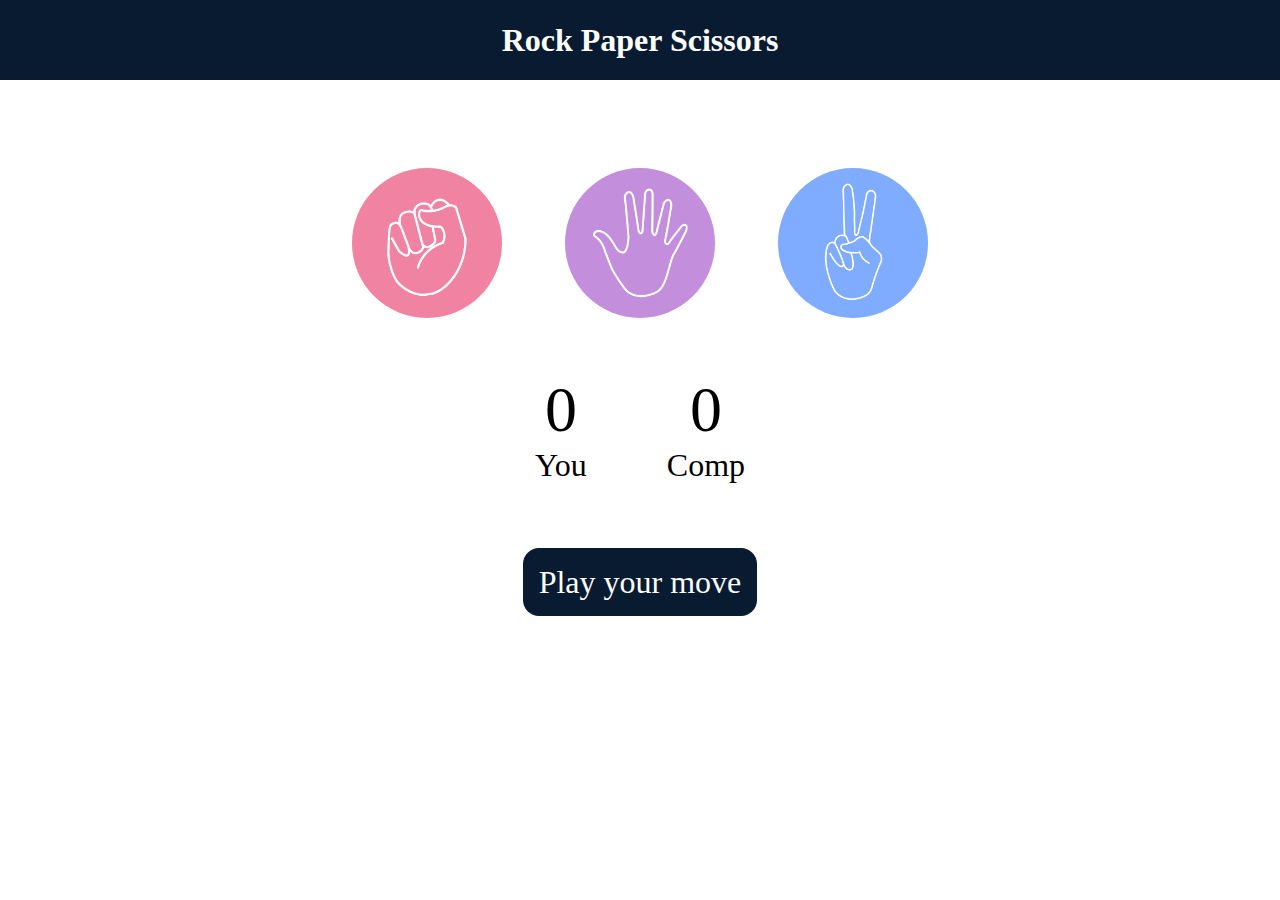
<file: RockPaperScissors/index.html>
<!DOCTYPE html>
<html lang="en">
<head>
    <meta charset="UTF-8">
    <meta name="viewport" content="width=device-width, initial-scale=1.0">
    <title>Rock-Paper-Scissors</title>
    <link rel="stylesheet" href="style.css">
</head>
<body>
    <h1>Rock Paper Scissors</h1>
    <div class="choices">
      <div class="choice" id="rock">
        <img src="rock.png" />
      </div>
      <div class="choice" id="paper">
        <img src="paper.png" />
      </div>
      <div class="choice" id="scissors">
        <img src="scissors.png" />
      </div>
    </div>

    <div class="score-board">
      <div class="score">
        <p id="user-score">0</p>
        <p>You</p>
      </div>
      <div class="score">
        <p id="comp-score">0</p>
        <p>Comp</p>
      </div>
    </div>

    <div class="msg-container">
      <p id="msg">Play your move</p>
    </div>
    <script src="script.js"></script>
  </body>
</html>
</file>
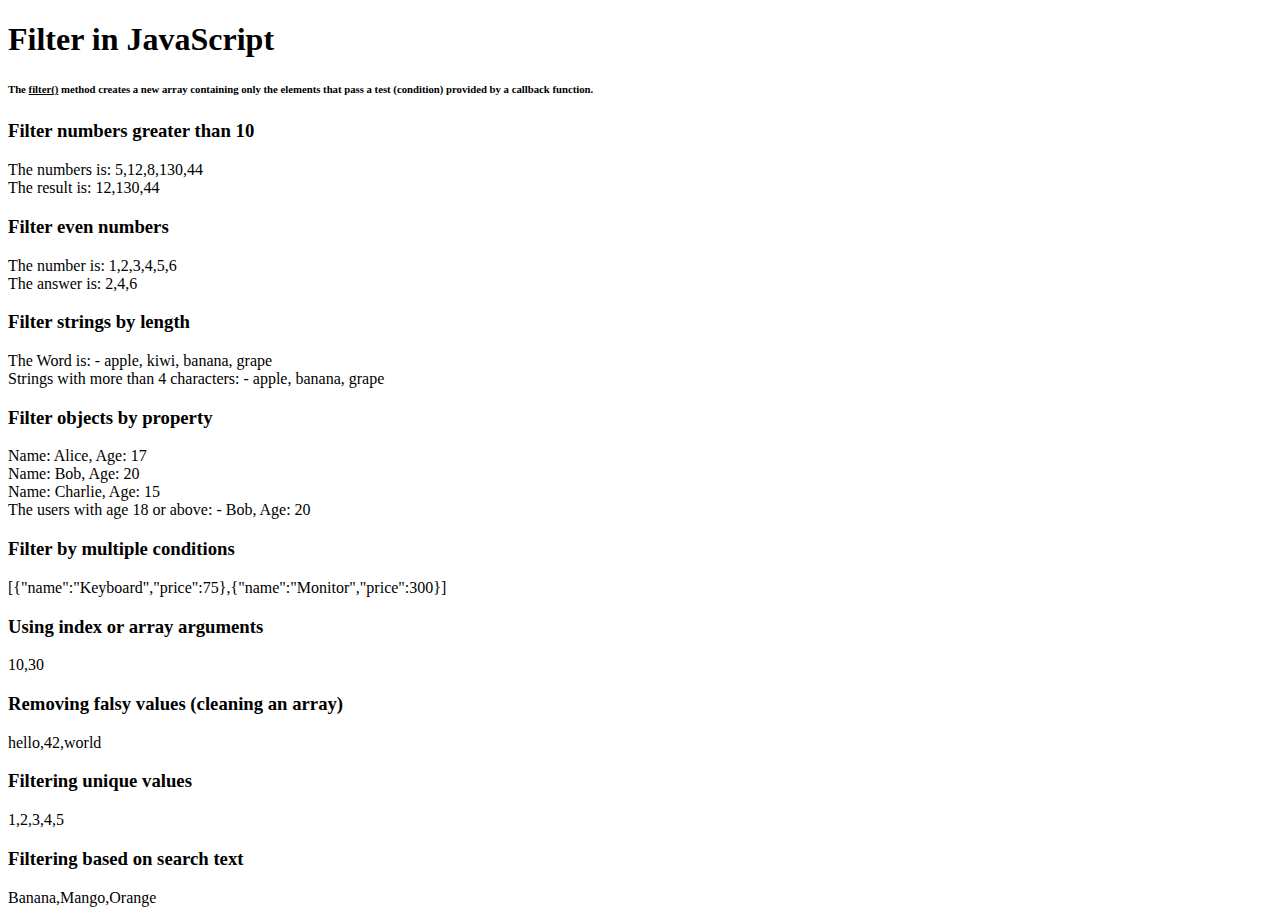
<file: AdvanceJS/filterMethod.html>
<!DOCTYPE html>
<html lang="en">
<head>
    <meta charset="UTF-8">
    <meta name="viewport" content="width=device-width, initial-scale=1.0">
    <title>Filter_JS</title>
</head>
<body>

<!--  Syntax 
    array.filter(function(element, index, array) {
       // return true to keep the element
       element → current element being processed
       index → index of the current element (optional)
       array → the whole array (optional)
       Returns a new array (does not modify the original)
    });
 -->

    <h1>Filter in JavaScript</h1>
    <h6>The <u>filter()</u> method creates a new array containing only the elements that pass a test (condition) provided by a callback function.</h6>
<h3>Filter numbers greater than 10</h3>
<script>
    const numbers = [5, 12, 8, 130, 44];
    const result = numbers.filter(num => num > 10);
    document.write("The numbers is: ", numbers +'<br>')
    document.write("The result is: ",result)
</script>

<h3>Filter even numbers</h3>
<script>
    const nums = [1, 2, 3, 4, 5, 6];
    const ans = nums.filter(even => even % 2 ===0)
    document.write("The number is: ",nums +'<br>')
    document.write("The answer is: ",ans)
</script>

<h3>Filter strings by length</h3>
<script>
    const words = [' apple', ' kiwi', ' banana', ' grape'];
    const length = words.filter(word => word.length > 5)
    document.write("The Word is: -  ",words +'<br>')
    document.write("Strings with more than 4 characters:  -  ",length)
</script>
<h3>Filter objects by property</h3>
<script>
const users = [
  { name: 'Alice', age: 17 },
  { name: 'Bob', age: 20 },
  { name: 'Charlie', age: 15 }
];
const adult = users.filter(user=>user.age >= 18)
// document.write("The users with age 18 or above: " + JSON.stringify (adult))
users.forEach(users =>{ document.write(`Name: ${users.name}, Age: ${users.age} <br>`)})
adult.forEach(user => {
  document.write(`The users with age 18 or above: -  ${user.name}, Age: ${user.age} <br>`);
});
</script>
<h3>Filter by multiple conditions</h3>
<script>
const products = [
  { name: 'Laptop', price: 1200 },
  { name: 'Mouse', price: 25 },
  { name: 'Keyboard', price: 75 },
  { name: 'Monitor', price: 300 }
];
const multi = products.filter(p=>p.price >50 && p.price < 1000)
document.write(JSON.stringify(multi))
</script>
<h3>Using index or array arguments</h3>
<script>
    const numberx = [10, 20, 30, 40];
    const resx = numberx.filter((num, index) => index % 2 === 0);
    document.write(resx)
</script>
<h3>Removing falsy values (cleaning an array)</h3>
<script>
    const mixed = [0, 'hello', false, '', 42, null, undefined, 'world'];
    const falsx = mixed.filter(Boolean)
    document.write(falsx)
</script>
<h3>Filtering unique values</h3>
<script>
    const number = [1, 2, 2, 3, 4, 4, 5];

    const unique = number.filter((num, index, arr) => arr.indexOf(num) === index);
    document.write(unique)
</script>
<h3>Filtering based on search text</h3>
<script>
const fruits = ['Apple', 'Banana', 'Grapes', 'Mango', 'Orange'];
const search = 'an';

const results = fruits.filter(fruit =>fruit.includes(search));
document.write(results);
</script>

</body>
</html>
</file>
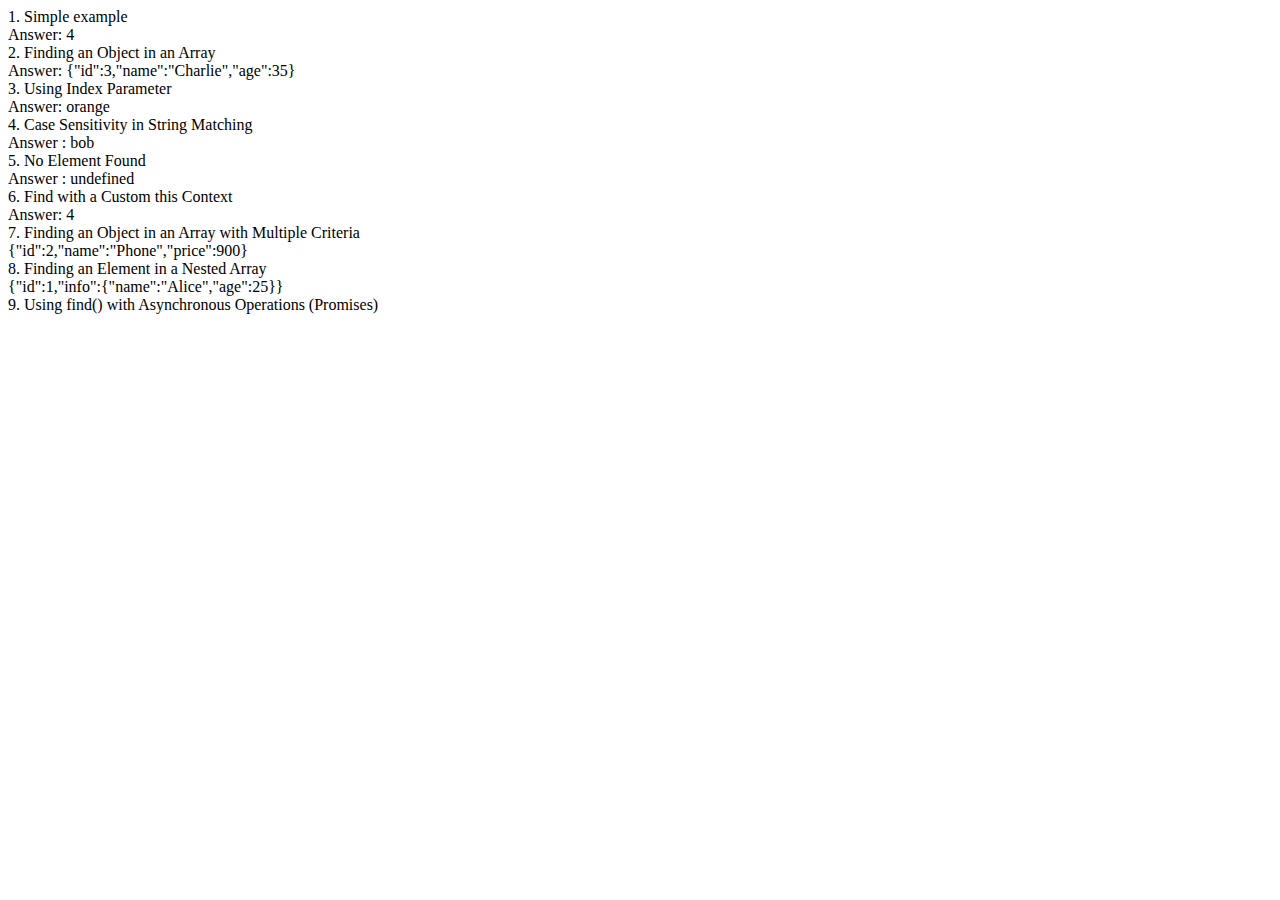
<file: AdvanceJS/findMethod.html>
<!DOCTYPE html>
<html lang="en">
  <head>
    <meta charset="UTF-8" />
    <meta name="viewport" content="width=device-width, initial-scale=1.0" />
    <title>Find_methodJS</title>
  </head>
  <body>
    <!-- Syntax 
        array.find(callback(element[, index[, array]])[, thisArg])

        callback: A function that is executed on each element in the array until it finds an element that satisfies the condition.
        element: The current element being processed in the array.
        index (optional): The index of the current element.
        array (optional): The array that find() is called on.
        thisArg (optional): A value to use as this when executing the callback.
    -->
    1. Simple example <br />
    <script>
      const numbers = [1, 2, 3, 4, 5];
      const res = numbers.find((number) => number > 3);
      document.write("Answer: ", res);
    </script>
    <br />

    2. Finding an Object in an Array <br />
    <script>
      const users = [
        { id: 1, name: "Alice", age: 25 },
        { id: 2, name: "Bob", age: 30 },
        { id: 3, name: "Charlie", age: 35 },
      ];
      const result = users.find((numx) => numx.age > 30);
      document.write("Answer: ", JSON.stringify(result));
    </script>
    <br />
    3. Using Index Parameter <br />
    <script>
      const fruits = ["apple", "banana", "orange", "grape"];
      const finder = fruits.find(
        (fruit, index) => index > 1 && fruit === "orange"
      );
      document.write("Answer: ", finder);
    </script>
    <br />
    4. Case Sensitivity in String Matching <br />
    <script>
      const names = ["Alice", "bob", "Charlie", "dave"];
      const match = names.find((name) => name === "bob");
      document.write("Answer : ", match);
    </script>
    <br />
    5. No Element Found <br />
    <script>
      const numberx = [1, 2, 3, 4, 5];

      const resultx = numberx.find((num) => num > 10);
      document.write("Answer : ", resultx);
    </script>
    <br />
    6. Find with a Custom this Context <br />
    <script>
      const numbersx = [1, 2, 3, 4, 5];

      const context = { threshold: 3 };

      const results = numbersx.find(function (num) {
        return num > this.threshold;
      }, context);

      document.write("Answer: ", results);
    </script>
    <br />
    7. Finding an Object in an Array with Multiple Criteria <br />
    <script>
      const products = [
        { id: 1, name: "Laptop", price: 1000 },
        { id: 2, name: "Phone", price: 900 },
        { id: 3, name: "Tablet", price: 800 },
      ];

      const resultsx = products.find(
        (product) => product.price > 700 && product.name === "Phone"
      );

      document.write(JSON.stringify(resultsx));
    </script>
    <br />
    8. Finding an Element in a Nested Array <br />
    <script>
      const data = [
        { id: 1, info: { name: "Alice", age: 25 } },
        { id: 2, info: { name: "Bob", age: 30 } },
        { id: 3, info: { name: "Charlie", age: 35 } },
      ];

      const ans = data.find((person) => person.info.name === "Alice");

      document.write(JSON.stringify(ans));
    </script>
    <br />
    9. Using find() with Asynchronous Operations (Promises)
    <!-- <script> 
      async function findAsync() {
        const users = [
          { id: 1, name: "Alice", age: 25 },
          { id: 2, name: "Bob", age: 30 },
          { id: 3, name: "Charlie", age: 35 },
        ];

        const result = await users.find(async (user) => {
          // simulate async operation
          const isAdult = await new Promise((resolve) =>
            setTimeout(() => resolve(user.age > 30), 100)
          );
          return isAdult;
        });

        console.log(result); // Output: { id: 3, name: 'Charlie', age: 35 }
      }
      findAsync();
    </script>    -->

    <script>
      async function findAsync() {
        const users = [
          { id: 1, name: "Alice", age: 25 },
          { id: 2, name: "Bob", age: 30 },
          { id: 3, name: "Charlie", age: 35 },
        ];
        for (const user of users) {
          const isAdult = await new Promise((resolve) =>
            setTimeout(() => resolve(user.age > 30), 1000)
          );
          if (isAdult) return user;
        }
      }
      findAsync().then(console.log);
    </script>


  </body>
</html>
</file>
<file: RockPaperScissors/style.css>
* {
  margin: 0;
  padding: 0;
  text-align: center;
}

h1 {
  background-color: #081b31;
  color: #fff;
  height: 5rem;
  line-height: 5rem;
}

.choice {
  height: 165px;
  width: 165px;
  border-radius: 50%;
  display: flex;
  justify-content: center;
  align-items: center;
}

.choice:hover {
  cursor: pointer;
  background-color: #081b31;
}

img {
  height: 150px;
  width: 150px;
  object-fit: cover;
  border-radius: 50%;
}

.choices {
  display: flex;
  justify-content: center;
  align-items: center;
  gap: 3rem;
  margin-top: 5rem;
}

.score-board {
  display: flex;
  justify-content: center;
  align-items: center;
  font-size: 2rem;
  margin-top: 3rem;
  gap: 5rem;
}

#user-score,
#comp-score {
  font-size: 4rem;
}

.msg-container {
  margin-top: 5rem;
}

#msg {
  background-color: #081b31;
  color: #fff;
  font-size: 2rem;
  display: inline;
  padding: 1rem;
  border-radius: 1rem;
}
</file>
